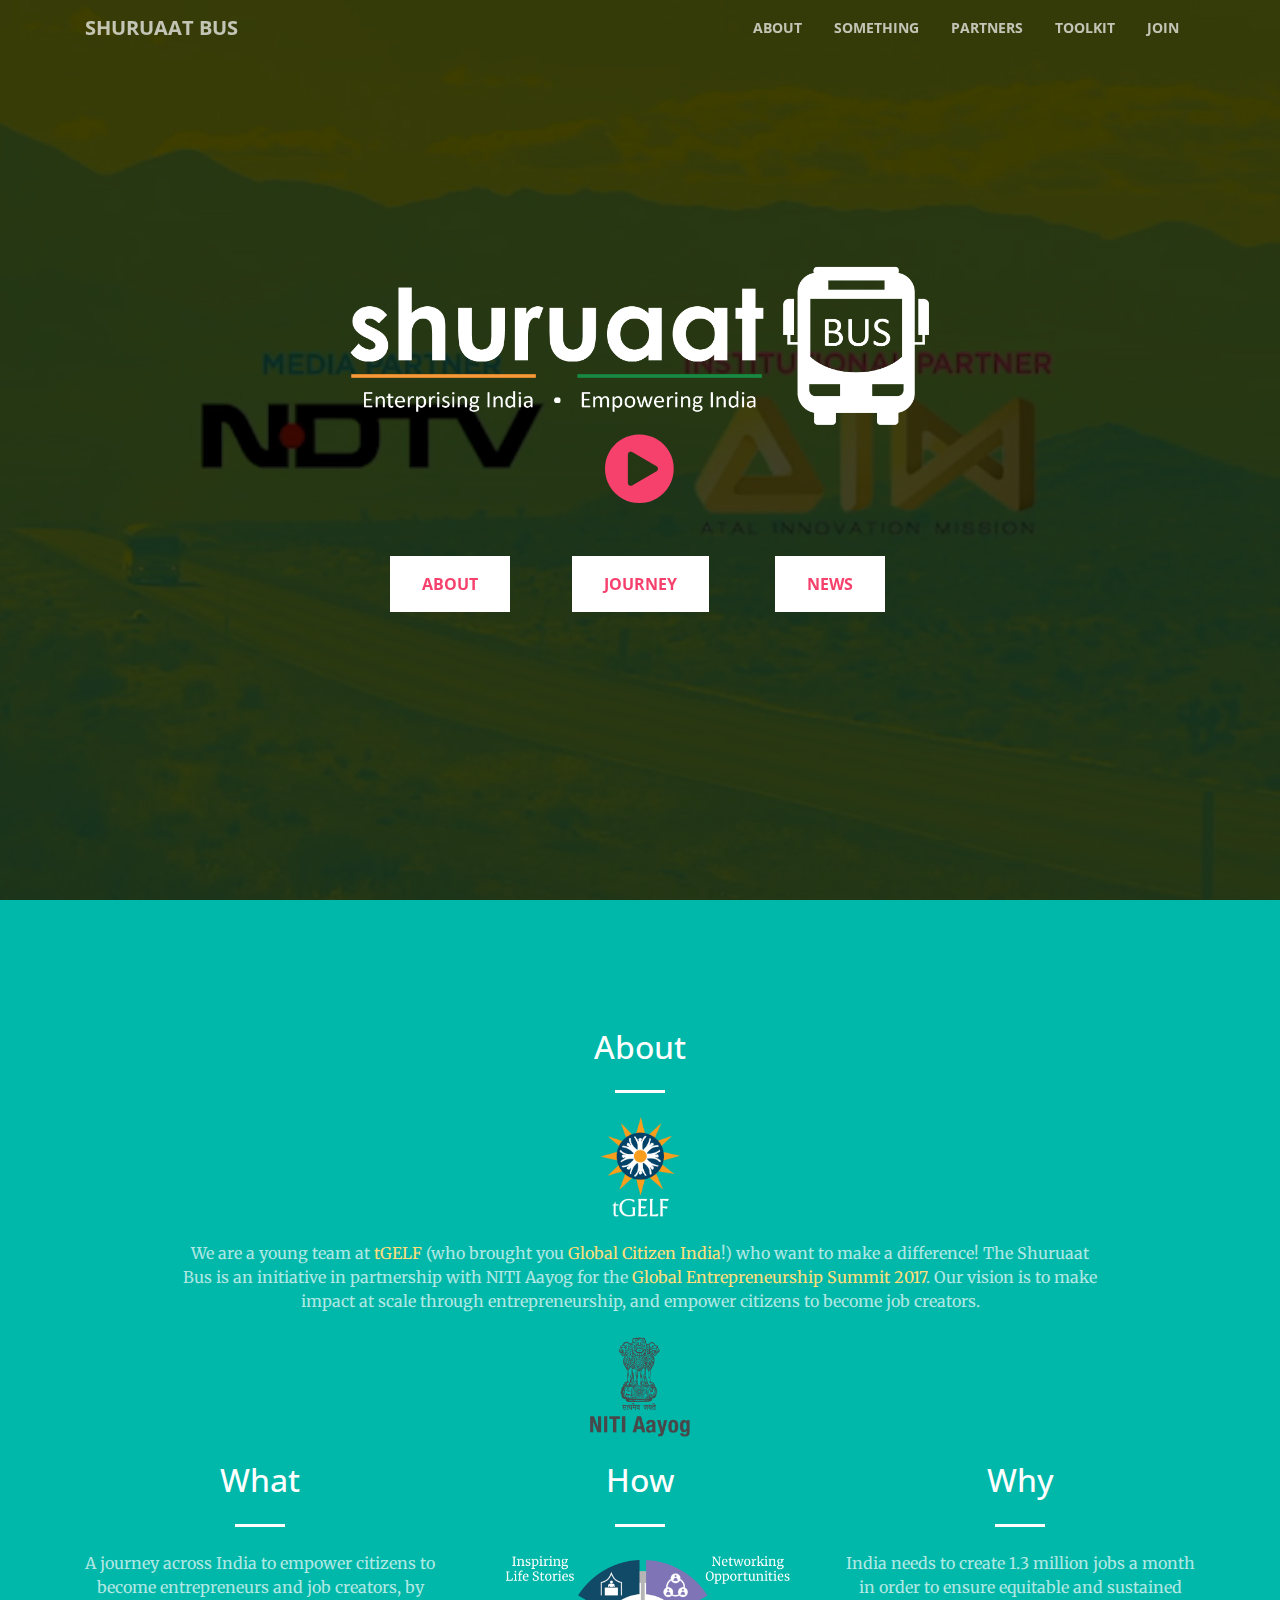
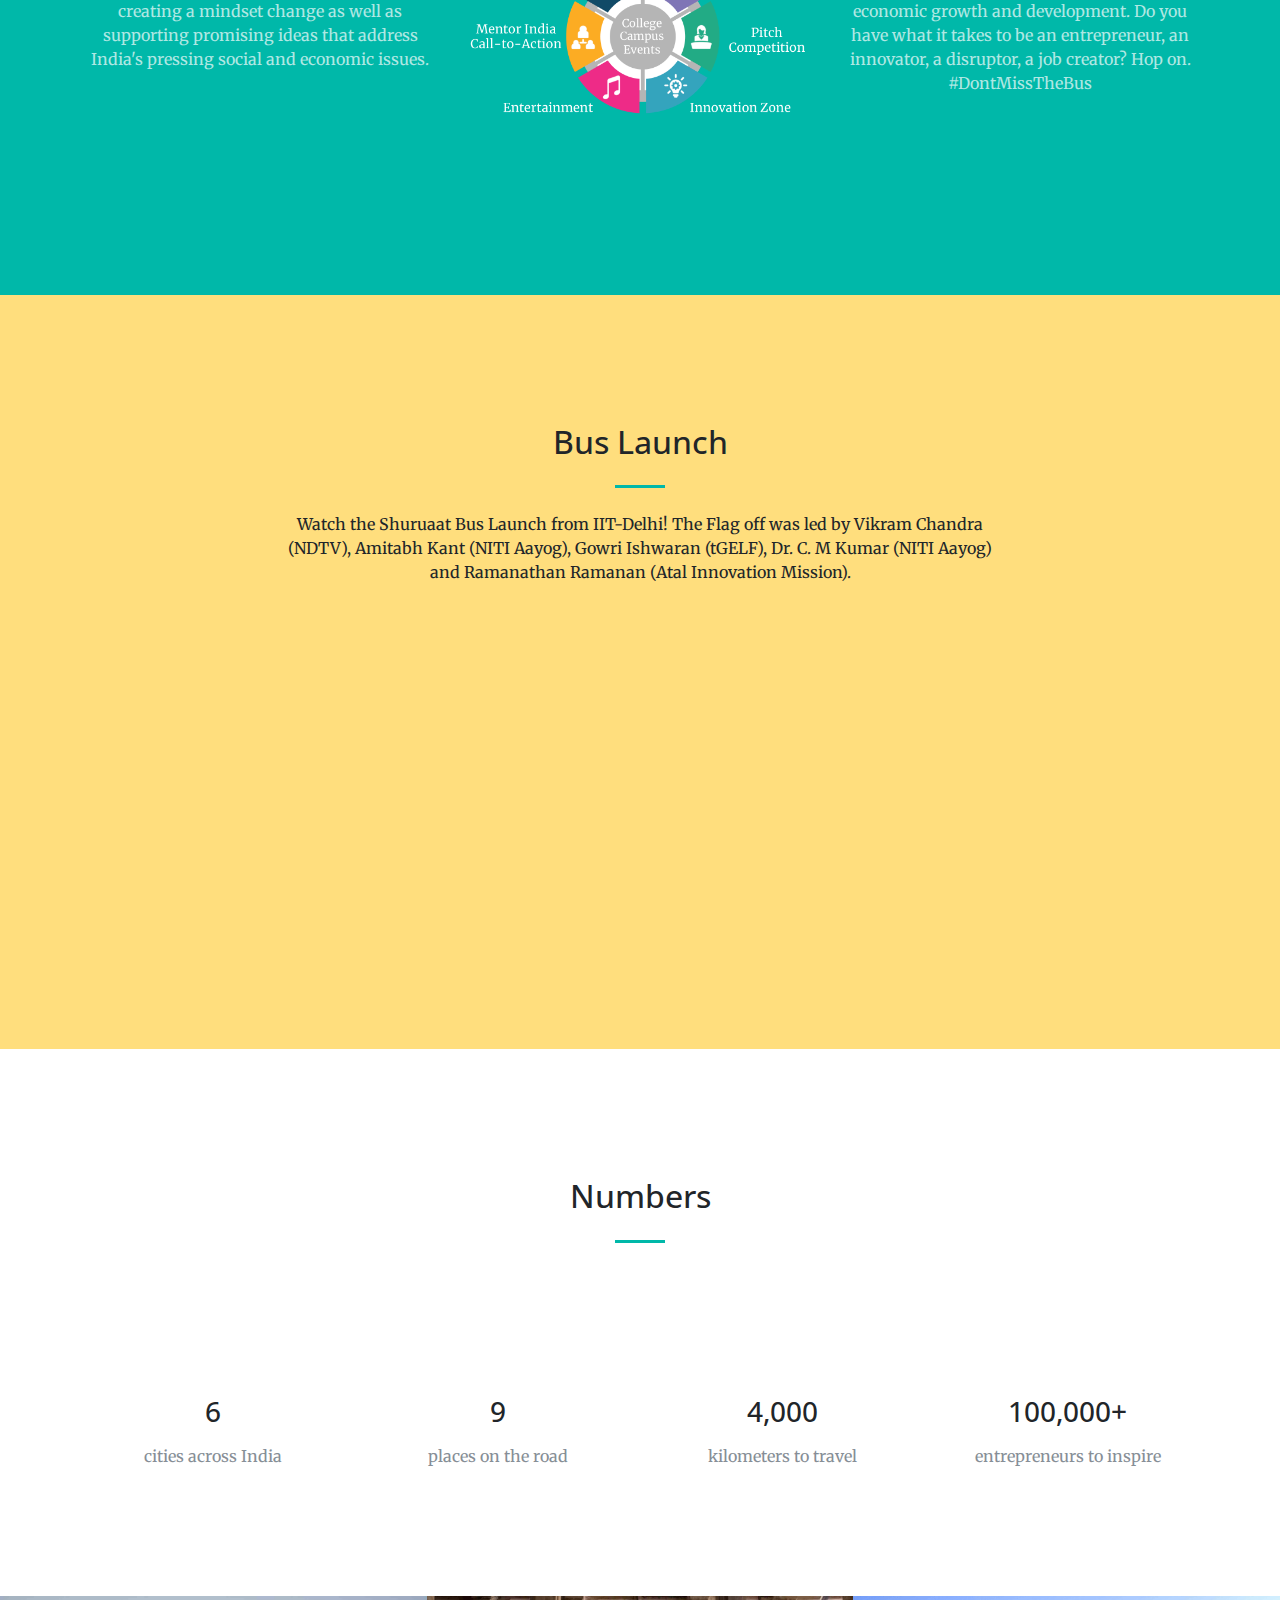
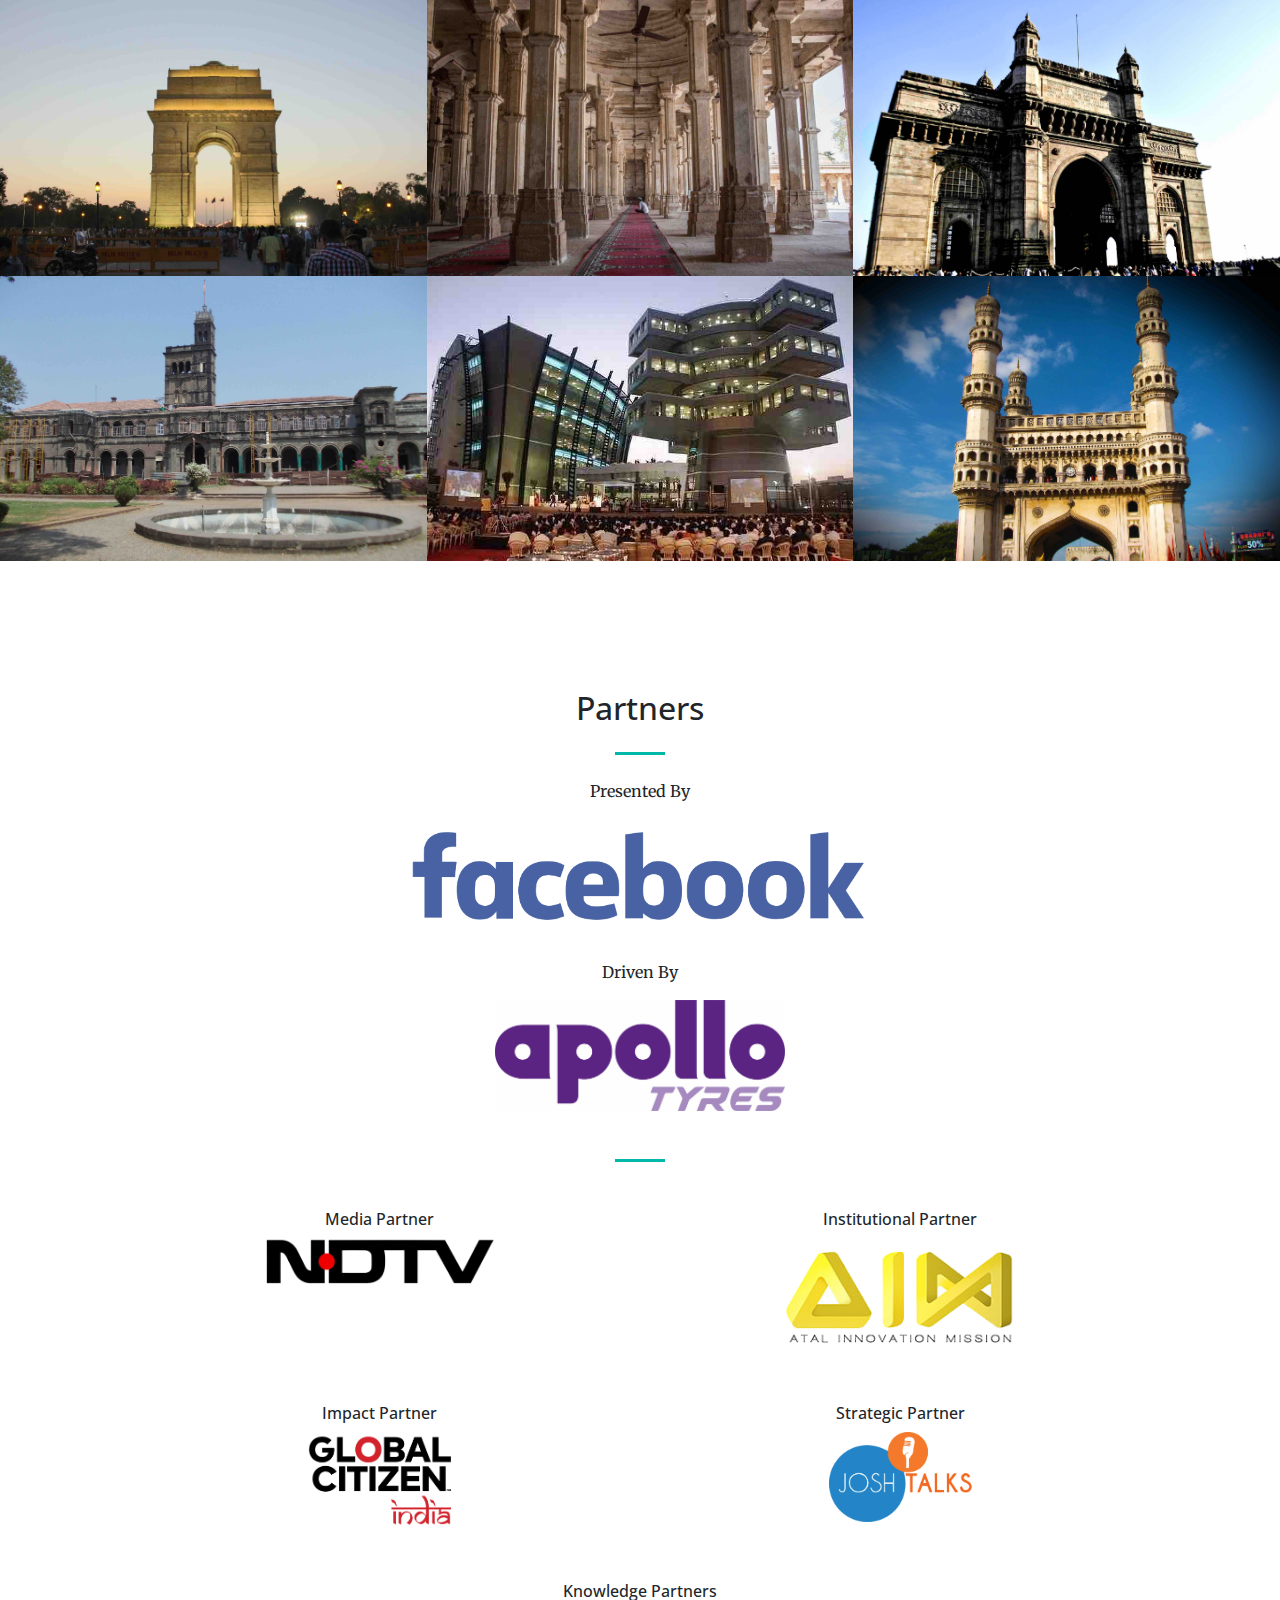
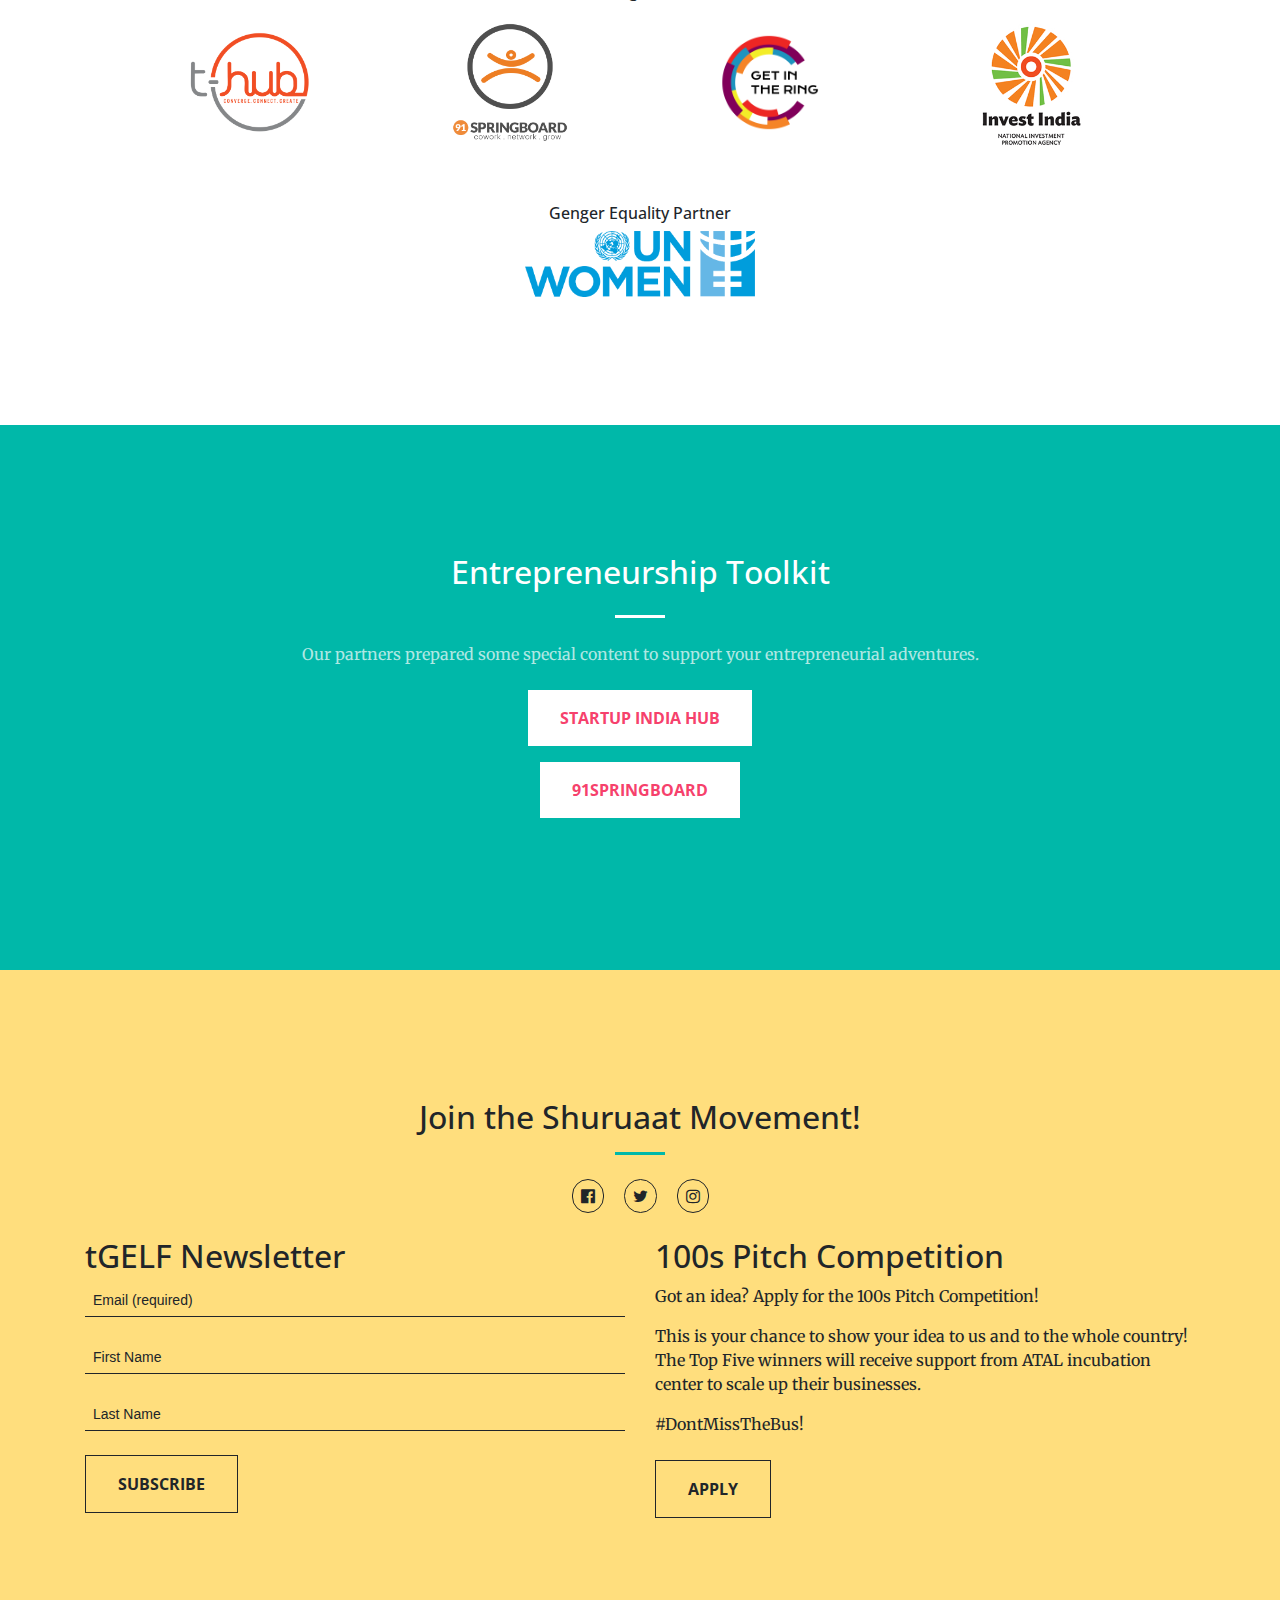
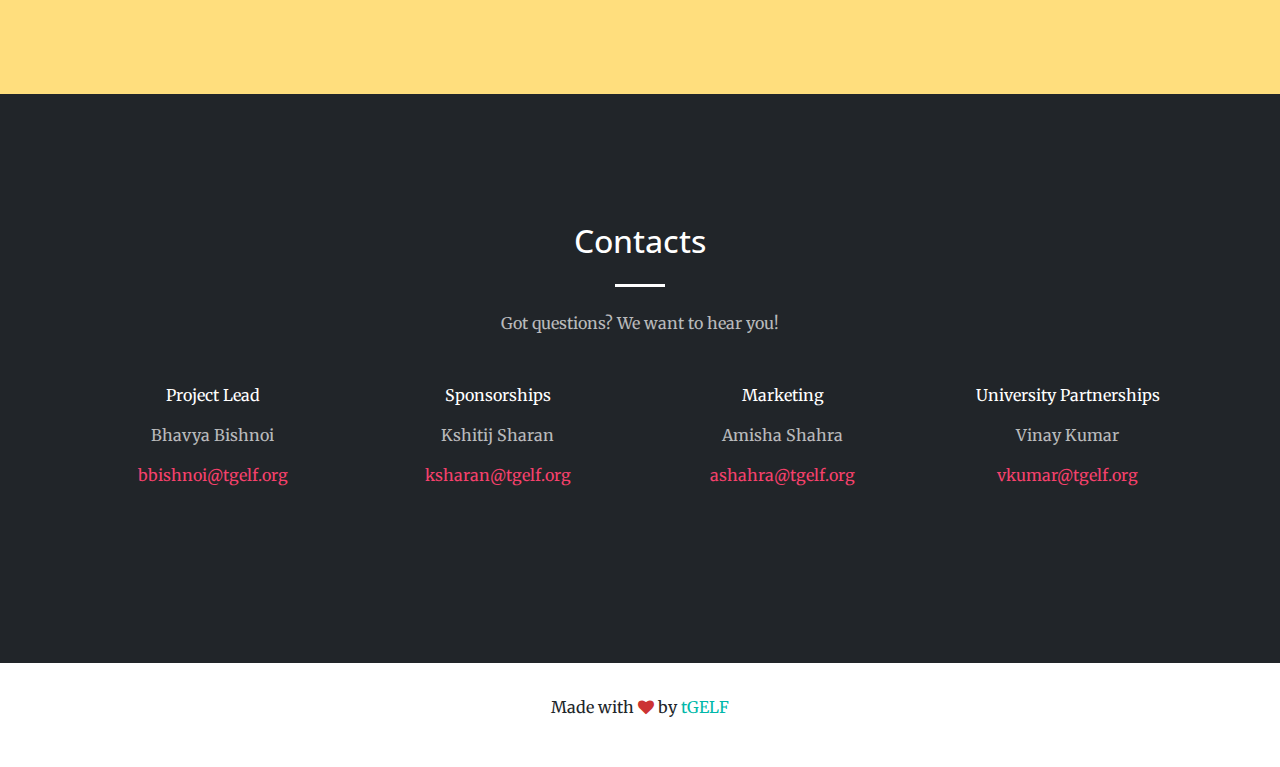
<file: index.html>
<!DOCTYPE html>
<html lang="en">

  <head>

    <meta charset="utf-8">
    <meta name="viewport" content="width=device-width, initial-scale=1, shrink-to-fit=no">
    <meta name="description" content="">
    <meta name="author" content="">

    <title>Shuruaat Bus</title>

    <link rel="shortcut icon" type="image/x-icon" href="icon.png" />

    <!-- Bootstrap core CSS -->
    <link href="vendor/bootstrap/css/bootstrap.min.css" rel="stylesheet">

    <!-- Custom fonts for this template -->
    <link href="vendor/font-awesome/css/font-awesome.min.css" rel="stylesheet" type="text/css">
    <link href='https://fonts.googleapis.com/css?family=Open+Sans:300italic,400italic,600italic,700italic,800italic,400,300,600,700,800' rel='stylesheet' type='text/css'>
    <link href='https://fonts.googleapis.com/css?family=Merriweather:400,300,300italic,400italic,700,700italic,900,900italic' rel='stylesheet' type='text/css'>

    <!-- Plugin CSS -->
    <link href="vendor/magnific-popup/magnific-popup.css" rel="stylesheet">

    <!-- Custom styles for this template -->
    <link href="css/creative.css" rel="stylesheet">
  </head>

  <body id="page-top">

    <!-- Navigation -->
    <nav class="navbar navbar-expand-lg navbar-light fixed-top" id="mainNav">
      <div class="container">
        <a class="navbar-brand js-scroll-trigger" href="#page-top">Shuruaat Bus</a>
        <button class="navbar-toggler navbar-toggler-right" type="button" data-toggle="collapse" data-target="#navbarResponsive" aria-controls="navbarResponsive" aria-expanded="false" aria-label="Toggle navigation">
          <span class="navbar-toggler-icon"></span>
        </button>
        <div class="collapse navbar-collapse" id="navbarResponsive">
          <ul class="navbar-nav ml-auto">
            <li class="nav-item">
              <a class="nav-link js-scroll-trigger" href="#about">About</a>
            </li>
            <li class="nav-item">
              <a class="nav-link js-scroll-trigger" href="#journey">Something</a>
            </li>
            <li class="nav-item">
              <a class="nav-link js-scroll-trigger" href="#partners">Partners</a>
            </li>
            <li class="nav-item">
              <a class="nav-link js-scroll-trigger" href="#toolkit">Toolkit</a>
            </li>
            <li class="nav-item">
              <a class="nav-link js-scroll-trigger" href="#join">Join</a>
            </li>
          </ul>
        </div>
      </div>
    </nav>

    <div id="start-popup" class="start-popup mfp-hide">
      <img class="img-fluid" src="img/ilu.jpg">
    </div>

    <header class="masthead text-center text-white d-flex">
      <div class="container my-auto">
        <div class="video-container">
          <video poster="img/busshortvideo.jpg" id="bgvid" playsinline autoplay muted loop>
            <!-- Code From: https://codepen.io/dudleystorey/pen/knqyK  -->
            <!-- Video From: https://coverr.co/ -->
            <source src="img/busshortvideo.mp4" type="video/webm">
          </video>
        </div>
        <div class="video-layer">
        </div>

        <div class="row justify-content-md-center">
          <div class="col-lg-10 mx-auto">
            <div class="col-lg-8 mx-auto">
              <img class="img-fluid" src="img/shuruaat-bus-logo-white.png" style="max-width: 100%;" alt="">
            </div>
            
            <div class="col-lg-8 mx-auto mb-5">
                <a class="play-popup" href="https://www.youtube.com/watch?v=n8P4vaDKCFo"><i class="fa fa-play-circle fa-5x" aria-hidden="true"></i></a>
            </div>
          </div>
          
          <div class="col-lg-6 mx-auto">
            <div class="row justify-content-md-center">
              <div class="col-lg mx-auto mb-4">
                <a class="btn btn-primary btn-xl js-scroll-trigger" href="#about">About</a>
              </div>
              <div class="col-lg mx-auto mb-4">
                <a class="btn btn-primary btn-xl js-scroll-trigger" href="#journey">Journey</a>
              </div>
              <div class="col-lg mx-auto mb-4">
                <a class="btn btn-primary btn-xl js-scroll-trigger" href="https://www.facebook.com/tgelf" target="_blank"> News</a>
              </div>
            </div>
          </div>

          
          
        </div>
      </div>
    </header>

    <section class="bg-primary" id="about">
      <div class="container">
        <div class="row">
          <div class="col-lg-10 mx-auto text-center mb-4">
            <h2 class="section-heading text-white">About</h2>
            <hr class="light my-4">
            <img class="img-responsive mb-4" src="img/tgelf.png" alt="" style="max-height: 100px; width: auto;">
            <p class="text-faded mb-4">
            We are a young team at <a href="http://www.tgelf.org" target="_blank">tGELF</a> (who brought you <a href="https://www.youtube.com/watch?v=qamGPJMJuAk" target="_blank">Global Citizen India</a>!) who want to make a difference! The Shuruaat Bus is an initiative in partnership with NITI Aayog for the <a href="http://ges2017.gov.in/" target="_blank">Global Entrepreneurship Summit 2017</a>. Our vision is to make impact at scale through entrepreneurship, and empower citizens to become job creators.</p>
            <img class="img-responsive" src="img/niti.png" alt="" style="max-height: 100px; width: auto;">
          </div>

          <div class="col-lg-4 mx-auto text-center mb-4">
            <h2 class="section-heading text-white">What</h2>
            <hr class="light my-4">
            <p class="text-faded mb-4">
            A journey across India to empower citizens to become entrepreneurs and job creators, by creating a mindset change as well as supporting promising ideas that address India's pressing social and economic issues.
            </p>
          </div>
          <div class="col-lg-4 mx-auto text-center">
            <h2 class="section-heading text-white">How</h2>
            <hr class="light my-4">
            <div class="engagement-list text-faded mb-4">

              <img class="img-responsive" src="img/engagement.png" alt="" style="max-width: 100%; height: auto;">
            </div>
          </div>

          <div class="col-lg-4 mx-auto text-center mb-5">
            <h2 class="section-heading text-white">Why</h2>
            <hr class="light my-4">
            <p class="text-faded mb-4">India needs to create 1.3 million jobs a month in order to ensure equitable and sustained economic growth and development. Do you have what it takes to be an entrepreneur, an innovator, a disruptor, a job creator? Hop on. #DontMissTheBus</p>
          </div>  
        </div>
      </div>
    </section>

    <section class="bg-yellow" id="launch">
      <div class="container">
        <div class="row">
          <div class="col-lg-8 mx-auto text-center">
            <h2 class="section-heading">Bus Launch</h2>
            <hr class="my-4">
            <p>Watch the Shuruaat Bus Launch from IIT-Delhi! The Flag off was led by Vikram Chandra (NDTV), Amitabh Kant (NITI Aayog), Gowri Ishwaran (tGELF), Dr. C. M Kumar (NITI Aayog) and Ramanathan Ramanan (Atal Innovation Mission).</p>
          </div>
        </div>
        <div class="row">
          <div class="col-lg-12 text-center">
            <iframe width="560" height="315" src="https://www.youtube.com/embed/Q2-Sskxabno" frameborder="0" allowfullscreen></iframe>
          </div>
        </div>
      </div>
    </section>

    <section class="bg-white" id="services">
      <div class="container">
        <div class="row">
          <div class="col-lg-12 text-center">
            <h2 class="section-heading">Numbers</h2>
            <hr class="my-4">
          </div>
        </div>
      </div>
      <div class="container">
        <div class="row">
          <div class="col-lg-3 col-md-6 text-center">
            <div class="service-box mt-5 mx-auto">
              <i class="fa fa-4x fa-map text-primary mb-3 sr-icons"></i>
              <h3 class="mb-3">6</h3>
              <p class="text-muted mb-0">cities across India</p>
            </div>
          </div>
          <div class="col-lg-3 col-md-6 text-center">
            <div class="service-box mt-5 mx-auto">
              <i class="fa fa-4x fa-university text-primary mb-3 sr-icons"></i>
              <h3 class="mb-3">9</h3>
              <p class="text-muted mb-0">places on the road</p>
            </div>
          </div>
          <div class="col-lg-3 col-md-6 text-center">
            <div class="service-box mt-5 mx-auto">
              <i class="fa fa-4x fa-road text-primary mb-3 sr-icons"></i>
              <h3 class="mb-3">4,000</h3>
              <p class="text-muted mb-0">kilometers to travel</p>
            </div>
          </div>
          <div class="col-lg-3 col-md-6 text-center">
            <div class="service-box mt-5 mx-auto">
              <i class="fa fa-4x fa-superpowers text-primary mb-3 sr-icons"></i>
              <h3 class="mb-3">100,000+</h3>
              <p class="text-muted mb-0">entrepreneurs to inspire</p>
            </div>
          </div>
        </div>
      </div>
    </section>

    <section class="p-0" id="journey">
      <div class="container-fluid p-0 bg-dark">
        <div class="row no-gutters">
          <div class="col-lg-4 col-sm-6">
            <a class="portfolio-box open-popup-link" href="#ncr-popup">
              <img class="img-fluid" src="img/cities/new-delhi.jpg" alt="">
              <div class="portfolio-box-caption">
                <div class="portfolio-box-caption-content">
                  <div class="project-category text-faded-black">
                    Nov 14
                  </div>
                  <div class="project-name">
                    Delhi-NCR
                  </div>
                </div>
              </div>
            </a>
            <div id="ncr-popup" class="white-popup mfp-hide">
              <h2>Delhi-NCR</h2>
              <h4><i class="fa fa-calendar"></i><strong> Nov 14</strong></h4>
              <br>
              <h5><i class="fa fa-map-marker"></i> IIT-Delhi</h5>
              <h5><i class="fa fa-clock-o"></i> 5:30 pm - 7:30 pm</h5>
              <h5><i class="fa fa-microphone"></i> Speakers</h5>

              <div id="Iframe-Liason-Sheet" class="iframe-border center-block-horiz">
                <div class="responsive-wrapper responsive-wrapper-wxh-550x2000">
                  <iframe src="https://docs.google.com/spreadsheets/d/e/2PACX-1vREE1khN5EgSMtIIwoOjFy1hXA2h1pI74yewXlJFSSG5kwTBf3XGiZbIK6wUim4b8A3N-k0HM4MFq9M/pubhtml?gid=0&amp;single=true&amp;range=a1:b60&amp;widget=false&amp;headers=false&amp;chrome=false"> 
                    <p style="font-size: 110%;"><em><strong>ERROR: </strong>An &#105;frame should be displayed here but your browser version does not support &#105;frames.</em> Please update your browser to its most recent version and try again.</p>
                  </iframe>
                </div>
              </div> 
            </div>
          </div>

          <div class="col-lg-4 col-sm-6">
            <a class="portfolio-box open-popup-link" href="#amhedabad-popup">
              <img class="img-fluid" src="img/cities/amhedabad.jpg" alt="">
              <div class="portfolio-box-caption">
                <div class="portfolio-box-caption-content">
                  <div class="project-category text-faded-black">
                    Nov 17
                  </div>
                  <div class="project-name">
                    Ahmedabad 
                  </div>
                </div>
              </div>
            </a>
            <div id="amhedabad-popup" class="white-popup mfp-hide">
              <h2>Ahmedabad</h2>
              <h4><i class="fa fa-calendar"></i> <strong>Nov 17</strong></h4>
              <br>
              <h5><i class="fa fa-map-marker"></i> IIM-Ahmedabad</h5>
              <h5><i class="fa fa-microphone"></i> Speakers</h5>
              <div id="Iframe-Liason-Sheet" class="iframe-border center-block-horiz">
                <div class="responsive-wrapper responsive-wrapper-wxh-550x2000">
                  <iframe src="https://docs.google.com/spreadsheets/d/e/2PACX-1vREE1khN5EgSMtIIwoOjFy1hXA2h1pI74yewXlJFSSG5kwTBf3XGiZbIK6wUim4b8A3N-k0HM4MFq9M/pubhtml?gid=1061121237&amp;single=true&amp;widget=false&amp;headers=false&amp;range=a1:b60&amp;chrome=false"> 
                    <p style="font-size: 110%;"><em><strong>ERROR: </strong>An &#105;frame should be displayed here but your browser version does not support &#105;frames.</em> Please update your browser to its most recent version and try again.</p>
                  </iframe>
                </div>
              </div>
            </div>
          </div>
          <div class="col-lg-4 col-sm-6">
            <a class="portfolio-box open-popup-link" href="#mumbai-popup">
              <img class="img-fluid" src="img/cities/mumbai.jpg" alt="">
              <div class="portfolio-box-caption">
                <div class="portfolio-box-caption-content">
                  <div class="project-category text-faded-black">
                    Nov 18
                  </div>
                  <div class="project-name">
                    Mumbai
                  </div>
                </div>
              </div>
            </a>
            <div id="mumbai-popup" class="white-popup mfp-hide">
              <h2>Mumbai</h2>
              <h4><i class="fa fa-calendar"></i> <strong>Nov 18</strong></h4>
              <br>
              <h5><i class="fa fa-map-marker"></i> IIT-Bombay</h5>
              <h5><i class="fa fa-microphone"></i> Speakers</h5>
              <div id="Iframe-Liason-Sheet" class="iframe-border center-block-horiz">
                <div class="responsive-wrapper responsive-wrapper-wxh-550x2000">
                  <iframe src="https://docs.google.com/spreadsheets/d/e/2PACX-1vREE1khN5EgSMtIIwoOjFy1hXA2h1pI74yewXlJFSSG5kwTBf3XGiZbIK6wUim4b8A3N-k0HM4MFq9M/pubhtml?gid=2050398773&amp;single=true&amp;widget=false&amp;headers=false&amp;range=a1:b60&amp;chrome=false"> 
                    <p style="font-size: 110%;"><em><strong>ERROR: </strong>An &#105;frame should be displayed here but your browser version does not support &#105;frames.</em> Please update your browser to its most recent version and try again.</p>
                  </iframe>
                </div>
              </div>
            </div>
          </div>
          <div class="col-lg-4 col-sm-6">
            <a class="portfolio-box open-popup-link" href="#pune-popup">
              <img class="img-fluid" src="img/cities/pune.jpg" alt="">
              <div class="portfolio-box-caption">
                <div class="portfolio-box-caption-content">
                  <div class="project-category text-faded-black">
                    Nov 20
                  </div>
                  <div class="project-name">
                    Pune
                  </div>
                </div>
              </div>
            </a>
            <div id="pune-popup" class="white-popup mfp-hide">
              <h2>Pune</h2>
              <h4><i class="fa fa-calendar"></i> <strong>Nov 20</strong></h4>
              <br>
              <h5><i class="fa fa-map-marker"></i> Symbiosis</h5>
              <h5><i class="fa fa-microphone"></i> Speakers</h5>
              <div id="Iframe-Liason-Sheet" class="iframe-border center-block-horiz">
                <div class="responsive-wrapper responsive-wrapper-wxh-550x2000">
                  <iframe src="https://docs.google.com/spreadsheets/d/e/2PACX-1vREE1khN5EgSMtIIwoOjFy1hXA2h1pI74yewXlJFSSG5kwTBf3XGiZbIK6wUim4b8A3N-k0HM4MFq9M/pubhtml?gid=1449727226&amp;single=true&amp;widget=false&amp;headers=false&amp;range=a1:b60&amp;chrome=false"> 
                    <p style="font-size: 110%;"><em><strong>ERROR: </strong>An &#105;frame should be displayed here but your browser version does not support &#105;frames.</em> Please update your browser to its most recent version and try again.</p>
                  </iframe>
                </div>
              </div>
            </div>
          </div>
          <div class="col-lg-4 col-sm-6">
            <a class="portfolio-box open-popup-link" href="#bengaluru-popup">
              <img class="img-fluid" src="img/cities/bengaluru.jpg" alt="">
              <div class="portfolio-box-caption">
                <div class="portfolio-box-caption-content">
                  <div class="project-category text-faded-black">
                    Nov 23
                  </div>
                  <div class="project-name">
                    Bengaluru
                  </div>
                </div>
              </div>
            </a>
            <div id="bengaluru-popup" class="white-popup mfp-hide">
              <h2>Bengaluru</h2>
              <h4><i class="fa fa-calendar"></i> <strong>Nov 23</strong></h4>
              <br>
              <h5><i class="fa fa-map-marker"></i> IIM-Bangalore</h5>
              <h5><i class="fa fa-microphone"></i> Speakers</h5>
              <div id="Iframe-Liason-Sheet" class="iframe-border center-block-horiz">
                <div class="responsive-wrapper responsive-wrapper-wxh-550x2000">
                  <iframe src="https://docs.google.com/spreadsheets/d/e/2PACX-1vREE1khN5EgSMtIIwoOjFy1hXA2h1pI74yewXlJFSSG5kwTBf3XGiZbIK6wUim4b8A3N-k0HM4MFq9M/pubhtml?gid=613132820&amp;single=true&amp;widget=false&amp;headers=false&amp;range=a1:b60&amp;chrome=false"> 
                    <p style="font-size: 110%;"><em><strong>ERROR: </strong>An &#105;frame should be displayed here but your browser version does not support &#105;frames.</em> Please update your browser to its most recent version and try again.</p>
                  </iframe>
                </div>
              </div>
            </div>
          </div>
          <div class="col-lg-4 col-sm-6">
            <a class="portfolio-box open-popup-link" href="#hyderabad-popup">
              <img class="img-fluid" src="img/cities/hyderabad.jpg" alt="">
              <div class="portfolio-box-caption">
                <div class="portfolio-box-caption-content">
                  <div class="project-category text-faded-black">
                    Nov 26
                  </div>
                  <div class="project-name">
                    Hyderabad
                  </div>
                </div>
              </div>
            </a>
            <div id="hyderabad-popup" class="white-popup mfp-hide">
              <h2>Hyderabad</h2>
              <h4><i class="fa fa-calendar"></i> <strong>Nov 26</strong></h4>
              <br>
              <h5><i class="fa fa-map-marker"></i> MANUU</h5>
              <h5><i class="fa fa-microphone"></i> Speakers</h5>
              <div id="Iframe-Liason-Sheet" class="iframe-border center-block-horiz">
                <div class="responsive-wrapper responsive-wrapper-wxh-550x2000">
                  <iframe src="https://docs.google.com/spreadsheets/d/e/2PACX-1vREE1khN5EgSMtIIwoOjFy1hXA2h1pI74yewXlJFSSG5kwTBf3XGiZbIK6wUim4b8A3N-k0HM4MFq9M/pubhtml?gid=1061121237&amp;single=true&amp;widget=false&amp;headers=false&amp;range=a1:b60&amp;chrome=false"> 
                    <p style="font-size: 110%;"><em><strong>ERROR: </strong>An &#105;frame should be displayed here but your browser version does not support &#105;frames.</em> Please update your browser to its most recent version and try again.</p>
                  </iframe>
                </div>
              </div>
            </div>
          </div>
          <!-- <div class="col-lg-4 col-sm-6">
            <a class="portfolio-box open-popup-link" href="#raipur-popup">
              <img class="img-fluid" src="img/cities/raipur.jpg" alt="">
              <div class="portfolio-box-caption">
                <div class="portfolio-box-caption-content">
                  <div class="project-category text-faded-black">
                    Dec 1
                  </div>
                  <div class="project-name">
                    Raipur
                  </div>
                </div>
              </div>
            </a>
            <div id="raipur-popup" class="white-popup mfp-hide">
              <h2>Raipur</h2>
              <h3>Dec 1</h3>
              <p>8h - 10h: Event 1</p>
              <p>10h - 12h: Event 2</p>
              <p>12h - 14h: Event 3</p>
              <p>14h - 16h: Event 4</p>
            </div>
          </div>
          <div class="col-lg-4 col-sm-6">
            <a class="portfolio-box open-popup-link" href="#bhubaneswar-popup">
              <img class="img-fluid" src="img/cities/bhubaneswar.jpg" alt="">
              <div class="portfolio-box-caption">
                <div class="portfolio-box-caption-content">
                  <div class="project-category text-faded-black">
                    Dec 3
                  </div>
                  <div class="project-name">
                    Bhubaneshwar
                  </div>
                </div>
              </div>
            </a>
            <div id="bhubaneswar-popup" class="white-popup mfp-hide">
              <h2>Bhubaneswar</h2>
              <h3>Dec 3</h3>
              <p>8h - 10h: Event 1</p>
              <p>10h - 12h: Event 2</p>
              <p>12h - 14h: Event 3</p>
              <p>14h - 16h: Event 4</p>
            </div>
          </div>
          <div class="col-lg-4 col-sm-6">
            <a class="portfolio-box open-popup-link" href="#kolkata-popup">
              <img class="img-fluid" src="img/cities/kolkata.jpg" alt="">
              <div class="portfolio-box-caption">
                <div class="portfolio-box-caption-content">
                  <div class="project-category text-faded-black">
                    Dec 5
                  </div>
                  <div class="project-name">
                    Kolkata
                  </div>
                </div>
              </div>
            </a>
            <div id="kolkata-popup" class="white-popup mfp-hide">
              <h2>Kolkata</h2>
              <h3>Dec 5</h3>
              <p>8h - 10h: Event 1</p>
              <p>10h - 12h: Event 2</p>
              <p>12h - 14h: Event 3</p>
              <p>14h - 16h: Event 4</p>
            </div>
          </div>
          <div class="col-lg-4 col-sm-6">
            <a class="portfolio-box open-popup-link" href="#ranchi-popup">
              <img class="img-fluid" src="img/cities/ranchi.jpg" alt="">
              <div class="portfolio-box-caption">
                <div class="portfolio-box-caption-content">
                  <div class="project-category text-faded-black">
                    Dec 7
                  </div>
                  <div class="project-name">
                    Ranchi
                  </div>
                </div>
              </div>
            </a>
            <div id="ranchi-popup" class="white-popup mfp-hide">
              <h2>Ranchi</h2>
              <h3>Dec 7</h3>
              <p>8h - 10h: Event 1</p>
              <p>10h - 12h: Event 2</p>
              <p>12h - 14h: Event 3</p>
              <p>14h - 16h: Event 4</p>
            </div>
          </div>
          <div class="col-lg-4 col-sm-6">
            <a class="portfolio-box open-popup-link" href="#patna-popup">
              <img class="img-fluid" src="img/cities/patna.jpg" alt="">
              <div class="portfolio-box-caption">
                <div class="portfolio-box-caption-content">
                  <div class="project-category text-faded-black">
                    Dec 9
                  </div>
                  <div class="project-name">
                    Patna
                  </div>
                </div>
              </div>
            </a>
            <div id="patna-popup" class="white-popup mfp-hide">
              <h2>Patna</h2>
              <h3>Dec 7</h3>
              <p>8h - 10h: Event 1</p>
              <p>10h - 12h: Event 2</p>
              <p>12h - 14h: Event 3</p>
              <p>14h - 16h: Event 4</p>
            </div>
          </div>
          <div class="col-lg-4 col-sm-6">
            <a class="portfolio-box open-popup-link" href="#lucknow-popup">
              <img class="img-fluid" src="img/cities/lucknow.jpg" alt="">
              <div class="portfolio-box-caption">
                <div class="portfolio-box-caption-content">
                  <div class="project-category text-faded-black">
                    Dec 11
                  </div>
                  <div class="project-name">
                    Lucknow
                  </div>
                </div>
              </div>
            </a>
            <div id="lucknow-popup" class="white-popup mfp-hide">
              <h2>Lucknow</h2>
              <h3>Dec 11</h3>
              <p>8h - 10h: Event 1</p>
              <p>10h - 12h: Event 2</p>
              <p>12h - 14h: Event 3</p>
              <p>14h - 16h: Event 4</p>
            </div>
          </div> -->
        </div>
      </div>
    </section>

    <section class="bg-white" id="partners">
      <div class="container-fluid text-center">
        <h2 class="mb-4">Partners</h2>
        <hr class="my-4">

        <div class="row mb-4">
          <div class="col-lg-5 col-lg-3 mx-auto">
            <p>Presented By</p>
            <img class="img-fluid" src="img/partners/facebook.png" alt="">
          </div>
        </div>
        <div class="row mb-5">
          <div class="col-lg-3 col-sm-4 mx-auto">
            <p>Driven By</p>
            <img class="img-fluid" src="img/partners/apollo.png" alt="">
          </div>
        </div>

        <hr class="my-5">

        <div class="col-lg-10 mx-auto">
          <div class="row justify-content-md-center mb-5">
            <div class="col-lg-3 col-lg-2 mx-auto">
              <div class="partner">
                <h6>Media Partner</h6>
                <img class="img-fluid" src="img/partners/ndtv.png" alt="">
              </div>
            </div>

            <div class="col-lg-3 col-lg-2 mx-auto">
              <div class="partner">
                <h6>Institutional Partner</h6>
                <img class="img-fluid" src="img/partners/aim.png" alt="">
              </div>
            </div>
          </div>

          <div class="row mb-5">
            <div class="col-lg-1 col-lg-2 mx-auto">
              <div class="partner">
                <h6>Impact Partner</h6>
                <img class="img-fluid" src="img/partners/gci.png" alt="">
              </div>
            </div>
            <div class="col-lg-1 col-lg-2 mx-auto">
              <div class="partner">
                <h6>Strategic Partner</h6>
                <img class="img-fluid" src="img/partners/josh.png" alt="">
              </div>
            </div>
          </div>
        

          <div class="row mb-5">
              <div class="col-12"><h6>Knowledge Partners</h6></div>
              <div class="col-lg-1 col-lg-2 mx-auto vertical-center">
                <img class="img-fluid" src="img/partners/thub.png" alt="">
              </div>
              <div class="col-lg-1 col-lg-2 mx-auto vertical-center">
                <img class="img-fluid" src="img/partners/91.png" alt="">
              </div>
              <div class="col-lg-1 col-lg-2 mx-auto vertical-center">
                <img class="img-fluid" src="img/partners/getinthering.png" alt="">
              </div>
              <div class="col-lg-1 col-lg-2 mx-auto vertical-center">
                <img class="img-fluid" src="img/partners/investindia.jpg" alt="">
              </div>
          </div>

          <div class="row">
              <div class="col-12"><h6>Genger Equality Partner</h6></div>
              <div class="col-lg-3 col-lg-2 mx-auto vertical-center">
                <img class="img-fluid" src="img/partners/unwomen.png" alt="">
              </div>
          </div>
        </div>

      </div>
    </section>

    <section class="bg-primary" id="toolkit">
      <div class="container">
        <div class="row">
          <div class="col-lg-10 mx-auto text-center mb-4">
            <h2 class="section-heading text-white">Entrepreneurship Toolkit</h2>
            <hr class="light my-4">
            <p class="text-faded mb-4">Our partners prepared some special content to support your entrepreneurial adventures.</p>
          </p>
          <div class="col-lg-10 mx-auto text-center mb-3">
            <a class="btn btn-primary btn-xl" href="https://startupindia.upgrad.com/login" target="_blank">Startup India Hub</a>
          </div>
          <div class="col-lg-10 mx-auto text-center">
            <a class="btn btn-primary btn-xl" href="http://www.91springboard.com/blog/" target="_blank">91springboard</a>
          </div>
        </div>
      </div>
    </section>

    <section class="bg-yellow" id="join">
      <div class="container">
        <div class="row">
          <div class="col-lg-10 mx-auto text-center mb-3">
            <h2 class="section-heading">Join the Shuruaat Movement!</h2>
            <!-- <hr class="my-4"> -->
            <hr>

            <a href="https://www.facebook.com/tgelf" target="_blank"><i class="fa fa-facebook-official join-btn"></i></a>
            <a href="https://twitter.com/tGELF" target="_blank"><i class="fa fa-twitter join-btn"></i></a>
            <a href="https://www.instagram.com/tgelfoundation/" target="_blank"><i class="fa fa-instagram join-btn"></i></a>
          </div>
        </div>

        <div class="row justify-content-md-center">
          <div class="col-lg-6 mx-auto text-center mb-5">
            <!-- Begin MailChimp Signup Form -->
              <div class="mc-signup text center">
                <form action="https://tgelf.us7.list-manage.com/subscribe/post?u=25d2dcc2e41adb02d3d81275f&amp;id=5b1a81c6af" method="post" id="mc-embedded-subscribe-form" name="mc-embedded-subscribe-form" class="validate mailchimp-form" target="_blank" novalidate>
                  <div class="mc-scroll">
                    <h2>tGELF Newsletter</h2>
                    <div class="mc-group">
                      <input type="email" value="" name="EMAIL" class="required email" id="mce-EMAIL" placeholder="Email (required)">
                    </div>
                    <div class="mc-group">
                      <label for="mce-FNAME"></label>
                      <input type="text" value="" name="FNAME" class="" id="mce-FNAME" placeholder="First Name">
                    </div>
                    <div class="mc-group">
                      <label for="mce-LNAME"></label>
                      <input type="text" value="" name="LNAME" class="" id="mce-LNAME" placeholder="Last Name">
                    </div>
                    <div id="mce-responses" class="clear">
                      <div class="response" id="mce-error-response" style="display:none"></div>
                      <div class="response" id="mce-success-response" style="display:none"></div>
                    </div>    <!-- real people should not fill this in and expect good things - do not remove this or risk form bot signups-->
                    <div style="position: absolute; left: -5000px;" aria-hidden="true"><input type="text" name="b_25d2dcc2e41adb02d3d81275f_5b1a81c6af" tabindex="-1" value=""></div>
                    <div class="clear mt-4"><input type="submit" value="Subscribe" name="subscribe" id="mc-embedded-subscribe" class="btn btn-xl join-btn"></div>
                  </div>
                </form>
              </div>
              <script type='text/javascript' src='//s3.amazonaws.com/downloads.mailchimp.com/js/mc-validate.js'></script><script type='text/javascript'>(function($) {window.fnames = new Array(); window.ftypes = new Array();fnames[0]='EMAIL';ftypes[0]='email';fnames[1]='FNAME';ftypes[1]='text';fnames[2]='LNAME';ftypes[2]='text';fnames[3]='MMERGE3';ftypes[3]='text';fnames[4]='MMERGE4';ftypes[4]='text';fnames[5]='MMERGE5';ftypes[5]='text';}(jQuery));var $mcj = jQuery.noConflict(true);</script>
              <!--End mc_embed_signup-->
          </div>
          <div class="col-lg-6 mx-auto mb-5">
            <h2>100s Pitch Competition</h2>
            <p>Got an idea? Apply for the 100s Pitch Competition!</p>
            <p>This is your chance to show your idea to us and to the whole country! The Top Five winners will receive support from ATAL incubation center to scale up their businesses.</p>
            <p class="mb-4">#DontMissTheBus!</p>
            <a class="btn btn-xl join-btn" href="https://docs.google.com/forms/d/e/1FAIpQLSd4f-BLR_gNLztd59Edv3DDwnglvWgw-5OSznzN--NJOcSZew/viewform" target="_blank">Apply</a>
          </div>

          
        </div>
      </div>
    </section>

    <section class="bg-dark" id="contact">
      <div class="container">
        <div class="row">
          <div class="col-lg-10 mx-auto text-center mb-4">
            <h2 class="section-heading text-white">Contacts</h2>
            <hr class="light my-4">
            <p class="text-faded mb-4">Got questions? We want to hear you!</p>
          </div>

          <div class="col-lg-3 mx-auto text-center mb-5">
            <p class="text-white">Project Lead</p>
            <p class="text-faded">Bhavya Bishnoi</p>
            <a href="mailto:bbishnoi@tgelf.org" style="color: #f6416c;">bbishnoi@tgelf.org</a>
          </div>
          <div class="col-lg-3 mx-auto text-center mb-5">
            <p class="text-white">Sponsorships</p>
            <p class="text-faded">Kshitij Sharan</p>
            <a href="mailto:ksharan@tgelf.org" style="color: #f6416c;">ksharan@tgelf.org</a>
          </div>
          <div class="col-lg-3 mx-auto text-center mb-5">
            <p class="text-white">Marketing</p>
            <p class="text-faded">Amisha Shahra</p>
            <a href="mailto:ashahra@tgelf.org" style="color: #f6416c;">ashahra@tgelf.org</a>
          </div>
          <div class="col-lg-3 mx-auto text-center mb-5">
            <p class="text-white">University Partnerships</p>
            <p class="text-faded">Vinay Kumar</p>
            <a href="mailto:vkumar@tgelf.org" style="color: #f6416c;">vkumar@tgelf.org</a>
          </div>
        </div>
      </div>
    </section>

    <footer class="mastfoot">
      <p>Made with <i class="fa fa-heart" aria-hidden="true"></i> by <a href="http://www.tgelf.org" target="_blank" style="color: #00b8a9;">tGELF</a></p>
    </footer>

    <!-- Bootstrap core JavaScript -->
    <script src="vendor/jquery/jquery.min.js"></script>
    <script src="vendor/bootstrap/js/bootstrap.bundle.min.js"></script>

    <!-- Plugin JavaScript -->
    <script src="vendor/jquery-easing/jquery.easing.min.js"></script>
    <script src="vendor/scrollreveal/scrollreveal.min.js"></script>
    <script src="vendor/magnific-popup/jquery.magnific-popup.min.js"></script>

    <!-- Custom scripts for this template -->
    <script src="js/creative.js"></script>

  </body>
</html>
</file>
<file: css/creative.css>
/*!
 * Start Bootstrap - Creative v4.0.0-beta.2 (https://startbootstrap.com/template-overviews/creative)
 * Copyright 2013-2017 Start Bootstrap
 * Licensed under MIT (https://github.com/BlackrockDigital/startbootstrap-creative/blob/master/LICENSE)
 */
body,
html {
  width: 100%;
  height: 100%; }

body {
  font-family: 'Merriweather', 'Helvetica Neue', Arial, sans-serif; }

hr {
  max-width: 50px;
  border-width: 3px;
  border-color: #00B8A9; }

hr.light {
  border-color: #fff; }

a {
  color: #ffde7d;
  -webkit-transition: all 0.2s;
  -moz-transition: all 0.2s;
  transition: all 0.2s; }
  a:hover {
    color: #ffde7d; }

h1,
h2,
h3,
h4,
h5,
h6 {
  font-family: 'Open Sans', 'Helvetica Neue', Arial, sans-serif; }

.bg-primary {
  background-color: #00B8A9 !important;}

.bg-dark {
  background-color: #212529 !important; }

.text-faded {
  color: rgba(255, 255, 255, 0.7); }

.text-faded-black {
  color: rgba(0, 0, 0, 0.7); }

section {
  padding: 8rem 0; }

.section-heading {
  margin-top: 0; }

::-moz-selection {
  color: #fff;
  background: #212529;
  text-shadow: none; }

::selection {
  color: #fff;
  background: #212529;
  text-shadow: none; }

img::selection {
  color: #fff;
  background: transparent; }

img::-moz-selection {
  color: #fff;
  background: transparent; }

body {
  -webkit-tap-highlight-color: #212529; }

#mainNav {
  border-bottom: 1px solid rgba(33, 37, 41, 0.1);
  background-color: #fff;
  font-family: 'Open Sans', 'Helvetica Neue', Arial, sans-serif;
  -webkit-transition: all 0.2s;
  -moz-transition: all 0.2s;
  transition: all 0.2s; }
  #mainNav .navbar-brand {
    font-weight: 700;
    text-transform: uppercase;
    color: #00B8A9;
    font-family: 'Open Sans', 'Helvetica Neue', Arial, sans-serif; }
    #mainNav .navbar-brand:focus, #mainNav .navbar-brand:hover {
      color: #00B8A9; }
  #mainNav .navbar-nav > li.nav-item > a.nav-link,
  #mainNav .navbar-nav > li.nav-item > a.nav-link:focus {
    font-size: .9rem;
    font-weight: 700;
    text-transform: uppercase;
    color: #212529; }
    #mainNav .navbar-nav > li.nav-item > a.nav-link:hover,
    #mainNav .navbar-nav > li.nav-item > a.nav-link:focus:hover {
      color: #00B8A9; }
    #mainNav .navbar-nav > li.nav-item > a.nav-link.active,
    #mainNav .navbar-nav > li.nav-item > a.nav-link:focus.active {
      color: #00B8A9 !important;
      background-color: transparent; }
      #mainNav .navbar-nav > li.nav-item > a.nav-link.active:hover,
      #mainNav .navbar-nav > li.nav-item > a.nav-link:focus.active:hover {
        background-color: transparent; }
  @media (min-width: 992px) {
    #mainNav {
      border-color: transparent;
      background-color: transparent; }
      #mainNav .navbar-brand {
        color: rgba(255, 255, 255, 0.7); }
        #mainNav .navbar-brand:focus, #mainNav .navbar-brand:hover {
          color: #fff; }
      #mainNav .navbar-nav > li.nav-item > a.nav-link {
        padding: 0.5rem 1rem; }
      #mainNav .navbar-nav > li.nav-item > a.nav-link,
      #mainNav .navbar-nav > li.nav-item > a.nav-link:focus {
        color: rgba(255, 255, 255, 0.7); }
        #mainNav .navbar-nav > li.nav-item > a.nav-link:hover,
        #mainNav .navbar-nav > li.nav-item > a.nav-link:focus:hover {
          color: #fff; }
      #mainNav.navbar-shrink {
        border-bottom: 1px solid rgba(33, 37, 41, 0.1);
        background-color: #fff; }
        #mainNav.navbar-shrink .navbar-brand {
          color: #00B8A9; }
          #mainNav.navbar-shrink .navbar-brand:focus, #mainNav.navbar-shrink .navbar-brand:hover {
            color: #00B8A9; }
        #mainNav.navbar-shrink .navbar-nav > li.nav-item > a.nav-link,
        #mainNav.navbar-shrink .navbar-nav > li.nav-item > a.nav-link:focus {
          color: #212529; }
          #mainNav.navbar-shrink .navbar-nav > li.nav-item > a.nav-link:hover,
          #mainNav.navbar-shrink .navbar-nav > li.nav-item > a.nav-link:focus:hover {
            color: #00B8A9; } }

header.masthead {
  padding-top: 10rem;
  padding-bottom: calc(10rem - 56px);
  /*background-image: url("../img/bus-road2.png");*/
  background-position: center center;
  -webkit-background-size: cover;
  -moz-background-size: cover;
  -o-background-size: cover;
  background-size: cover; }
  header.masthead hr {
    margin-top: 30px;
    margin-bottom: 30px; }
  header.masthead h1 {
    font-size: 2rem; }
  header.masthead p {
    font-weight: 300; }
  @media (min-width: 768px) {
    header.masthead p {
      font-size: 1.15rem; } }
  @media (min-width: 992px) {
    header.masthead {
      height: 100vh;
      min-height: 650px;
      padding-top: 0;
      padding-bottom: 0; }
      header.masthead h1 {
        font-size: 3rem; } }
  @media (min-width: 1200px) {
    header.masthead h1 {
      font-size: 4rem; } }

.service-box {
  max-width: 400px; }

.portfolio-box {
  position: relative;
  display: block;
  max-width: 650px;
  margin: 0 auto; }
  .portfolio-box .portfolio-box-caption {
    position: absolute;
    bottom: 0;
    display: block;
    width: 100%;
    height: 100%;
    text-align: center;
    opacity: 0;
    color: #f6416c;
    background: rgba(255,222,125, 0.9);
    -webkit-transition: all 0.2s;
    -moz-transition: all 0.2s;
    transition: all 0.2s; }
    .portfolio-box .portfolio-box-caption .portfolio-box-caption-content {
      position: absolute;
      top: 50%;
      width: 100%;
      transform: translateY(-50%);
      text-align: center; }
      .portfolio-box .portfolio-box-caption .portfolio-box-caption-content .project-category,
      .portfolio-box .portfolio-box-caption .portfolio-box-caption-content .project-name {
        padding: 0 15px;
        font-family: 'Open Sans', 'Helvetica Neue', Arial, sans-serif; }
      .portfolio-box .portfolio-box-caption .portfolio-box-caption-content .project-category {
        font-size: 14px;
        font-weight: 600;
        text-transform: uppercase; }
      .portfolio-box .portfolio-box-caption .portfolio-box-caption-content .project-name {
        font-size: 18px; }
  .portfolio-box:hover .portfolio-box-caption {
    opacity: 1; }
  .portfolio-box:focus {
    outline: none; }
  @media (min-width: 768px) {
    .portfolio-box .portfolio-box-caption .portfolio-box-caption-content .project-category {
      font-size: 16px; }
    .portfolio-box .portfolio-box-caption .portfolio-box-caption-content .project-name {
      font-size: 22px; } }

.text-primary {
  color: #F6416C !important; }

.btn {
  font-weight: 700;
  text-transform: uppercase;
  border: none;
  /*border-radius: 300px;*/
  border-radius: 0;
  font-family: 'Open Sans', 'Helvetica Neue', Arial, sans-serif; }

.btn-xl {
  padding: 1rem 2rem; }

.btn-primary {
  color: #f6416c;
  /*border: 1px solid #f6416c;*/
  background: rgba(255, 255, 255, 1);
}

.btn-primary:hover {
  background-color: #f6416c !important;
}

.btn-primary:focus, .btn-primary:active {
  border: none;
  outline: 0;
}

.btn-primary:active, .btn-primary:focus {
    box-shadow: 0 0 0 0.2rem rgba(248,243,212, 0.5) !important; }

/*.btn-primary {
  background-color: #00B8A9;
  border-color: #00B8A9; }
  .btn-primary:hover, .btn-primary:focus, .btn-primary:active {
    color: #fff;
    background-color: #ee4b28 !important; }
  .btn-primary:active, .btn-primary:focus {
    box-shadow: 0 0 0 0.2rem rgba(240, 95, 64, 0.5) !important; }*/

.engagement-list > p {
  margin: 0;
}

.promo-number {
  font-size: 1.5rem;
}

video { 
  /*background: url('//demosthenes.info/assets/images/polina.jpg') no-repeat;*/
  position: fixed;
  top: 50%;
  left: 50%;
  min-width: 100%;
  min-height: 100%;
  width: auto;
  height: auto;
  z-index: -100;
  background-size: cover;
  transform: translateX(-50%) translateY(-50%);
  transition: 1s opacity;
}

.video-container {
  /*position: absolute;
  top: 50%;
  left: 50%;
  min-width: 100%;
  min-height: 100%;
  width: 100vw;
  height: 100vh;
  z-index: -100;
  background-size: cover;
  transform: translateX(-50%) translateY(-50%);
  overflow: hidden;*/
}

.video-layer {
    background-color: rgba(0, 0, 0, 0.75);
    position: fixed;
    z-index: -1;
    top: 0;
    left: 0;
    width: 100%;
    height: 100%;
}

.mailchimp-form {
  /*padding: 2rem 0;*/
}

iframe, object, embed {
    max-width: 100%;
}

.mc-signup {
  background: none;
  clear:left;
  font:14px Helvetica,Arial,sans-serif; 
}

.mc-scroll {
  text-align: left;
}

.mc-group {
  margin-bottom: .5rem;
}

.mc-group ::-webkit-input-placeholder { /* Chrome/Opera/Safari */
  color: #212529;
}
.mc-group ::-moz-placeholder { /* Firefox 19+ */
  color: #212529;
}
.mc-group :-ms-input-placeholder { /* IE 10+ */
  color: #212529;
}
.mc-group :-moz-placeholder { /* Firefox 18- */
  color: #212529;
}

.mc-group > input {
  width: 100%;
  border: none;
  padding: .5rem;
  margin: 0;
  background: none;
  border-bottom: .1rem solid #212529;
  color: #212529;
}

.mc-group > input:focus { 
  outline: none;
  border-bottom: .1rem solid #00B8A9;
}


input[type=submit]:hover {
  color: #FFDE7D;
  background: #212529;   
}

footer.mastfoot {
  padding-top: 2rem;
  padding-bottom: 2rem;
  background-position: center center;
  -webkit-background-size: cover;
  -moz-background-size: cover;
  -o-background-size: cover;
  background-size: cover;
  background-color: white;
  color: #212529;
  text-align: center;
}

.fa-heart {
  color: #CC3233;
}

.fa-play-circle {
  color: #f6416c;
  transition: .5s;
}

.fa-play-circle:hover {
  color: #d6416c;
}

.vertical-center {
  display: flex;
  align-items: center;
}

.white-popup {
  position: relative;
  background: #FFF;
  padding: 20px;
  width: auto;
  max-width: 500px;
  margin: 20px auto;
}

.start-popup {
  position: relative;
  background: #FFF;
  padding: 20px;
  width: auto;
  max-width: 900px;
  margin: 20px auto;
}

.mfp-fade.mfp-bg {
  opacity: 0;

  -webkit-transition: all 0.15s ease-out;
  -moz-transition: all 0.15s ease-out;
  transition: all 0.15s ease-out;
}
/* overlay animate in */
.mfp-fade.mfp-bg.mfp-ready {
  opacity: 0.8;
}
/* overlay animate out */
.mfp-fade.mfp-bg.mfp-removing {
  opacity: 0;
}

/* content at start */
.mfp-fade.mfp-wrap .mfp-content {
  opacity: 0;

  -webkit-transition: all 0.15s ease-out;
  -moz-transition: all 0.15s ease-out;
  transition: all 0.15s ease-out;
}
/* content animate it */
.mfp-fade.mfp-wrap.mfp-ready .mfp-content {
  opacity: 1;
}
/* content animate out */
.mfp-fade.mfp-wrap.mfp-removing .mfp-content {
  opacity: 0;
}

.text-blue {
  color: #F8F3D4;
}

.text-blue-faded {
  color: rgba(248,243,212,0.7);
}

.bg-yellow {
  background-color: #FFDE7D !important;
}

.partner {
  top: 0;
  height: 100%;
}

.join-btn {
  color: #212529;
  border: .1rem solid #212529;
  background: none;
}

.join-btn:hover {
  cursor: pointer;
  color: #FFDE7D;
  background-color: #212529;
}

.fa-facebook-official, .fa-twitter, .fa-instagram {
  padding: .5rem;
  border-radius: 100px;
  margin: .5rem;
  transition: .1s;
}

.speakers {
  width:100%;
  background:url(../img/loader.gif) center center no-repeat;
}

.speakers > iframe {
  width:100%;
  border: none;
}

#Iframe-Liason-Sheet {
  max-width: 550px;
  max-height: 2000px;
  overflow: hidden;
}
/* inner wrapper: make responsive */
.responsive-wrapper {
  position: relative;
  height: 0;  /* gets height from padding-bottom setting */
  -webkit-overflow-scrolling: touch;
  overflow: auto;
  background:url(../img/loader.gif) top center no-repeat;
}
.responsive-wrapper iframe {
  position: absolute;
  top: 0;
  left: 0;
  width: 100%;
  height: 100%;
  margin: 0;
  padding: 0;
  border: none;
}
/* padding-bottom = h/w as a % */
.responsive-wrapper-wxh-550x2000 {
  padding-bottom: 363.6364%;
}
.iframe-border {
  border: 1px solid #000;
}
.center-block-horiz {
  margin-left: auto !important;
  margin-right: auto !important;
}
</file>
